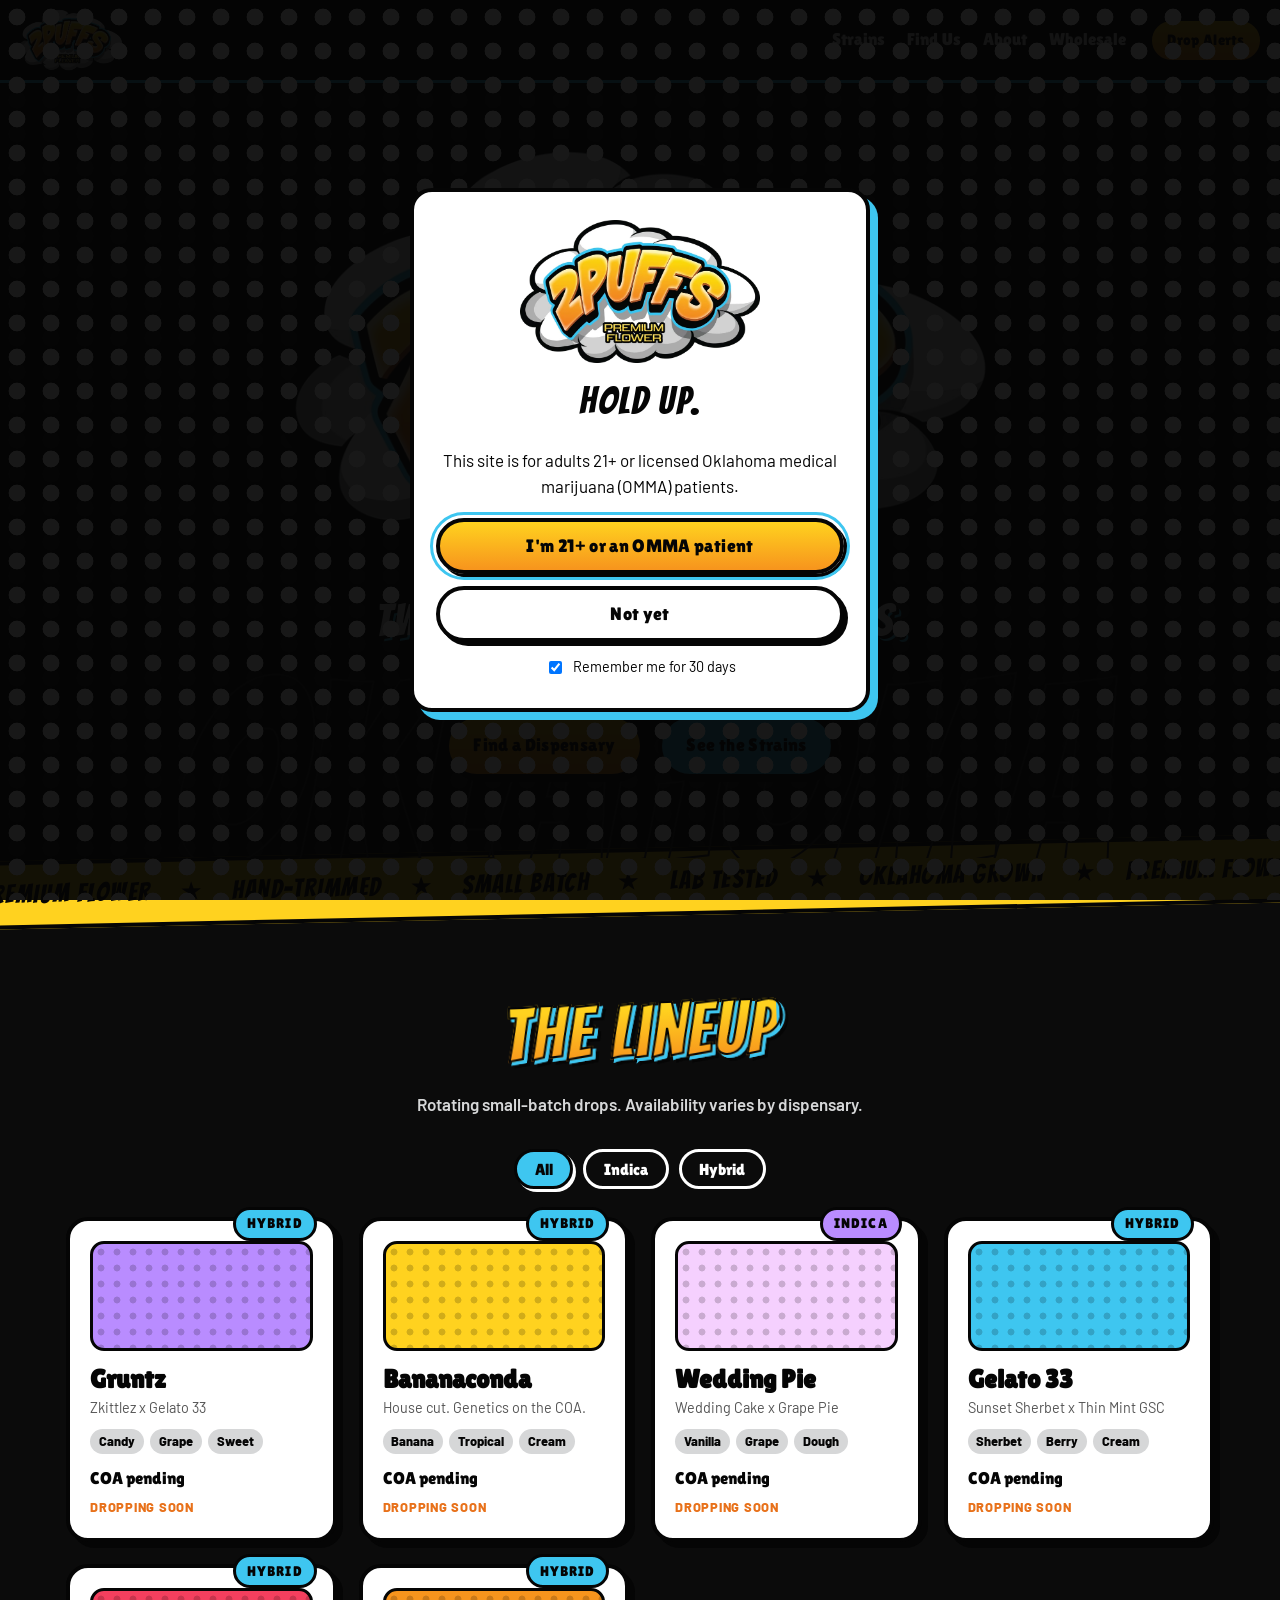
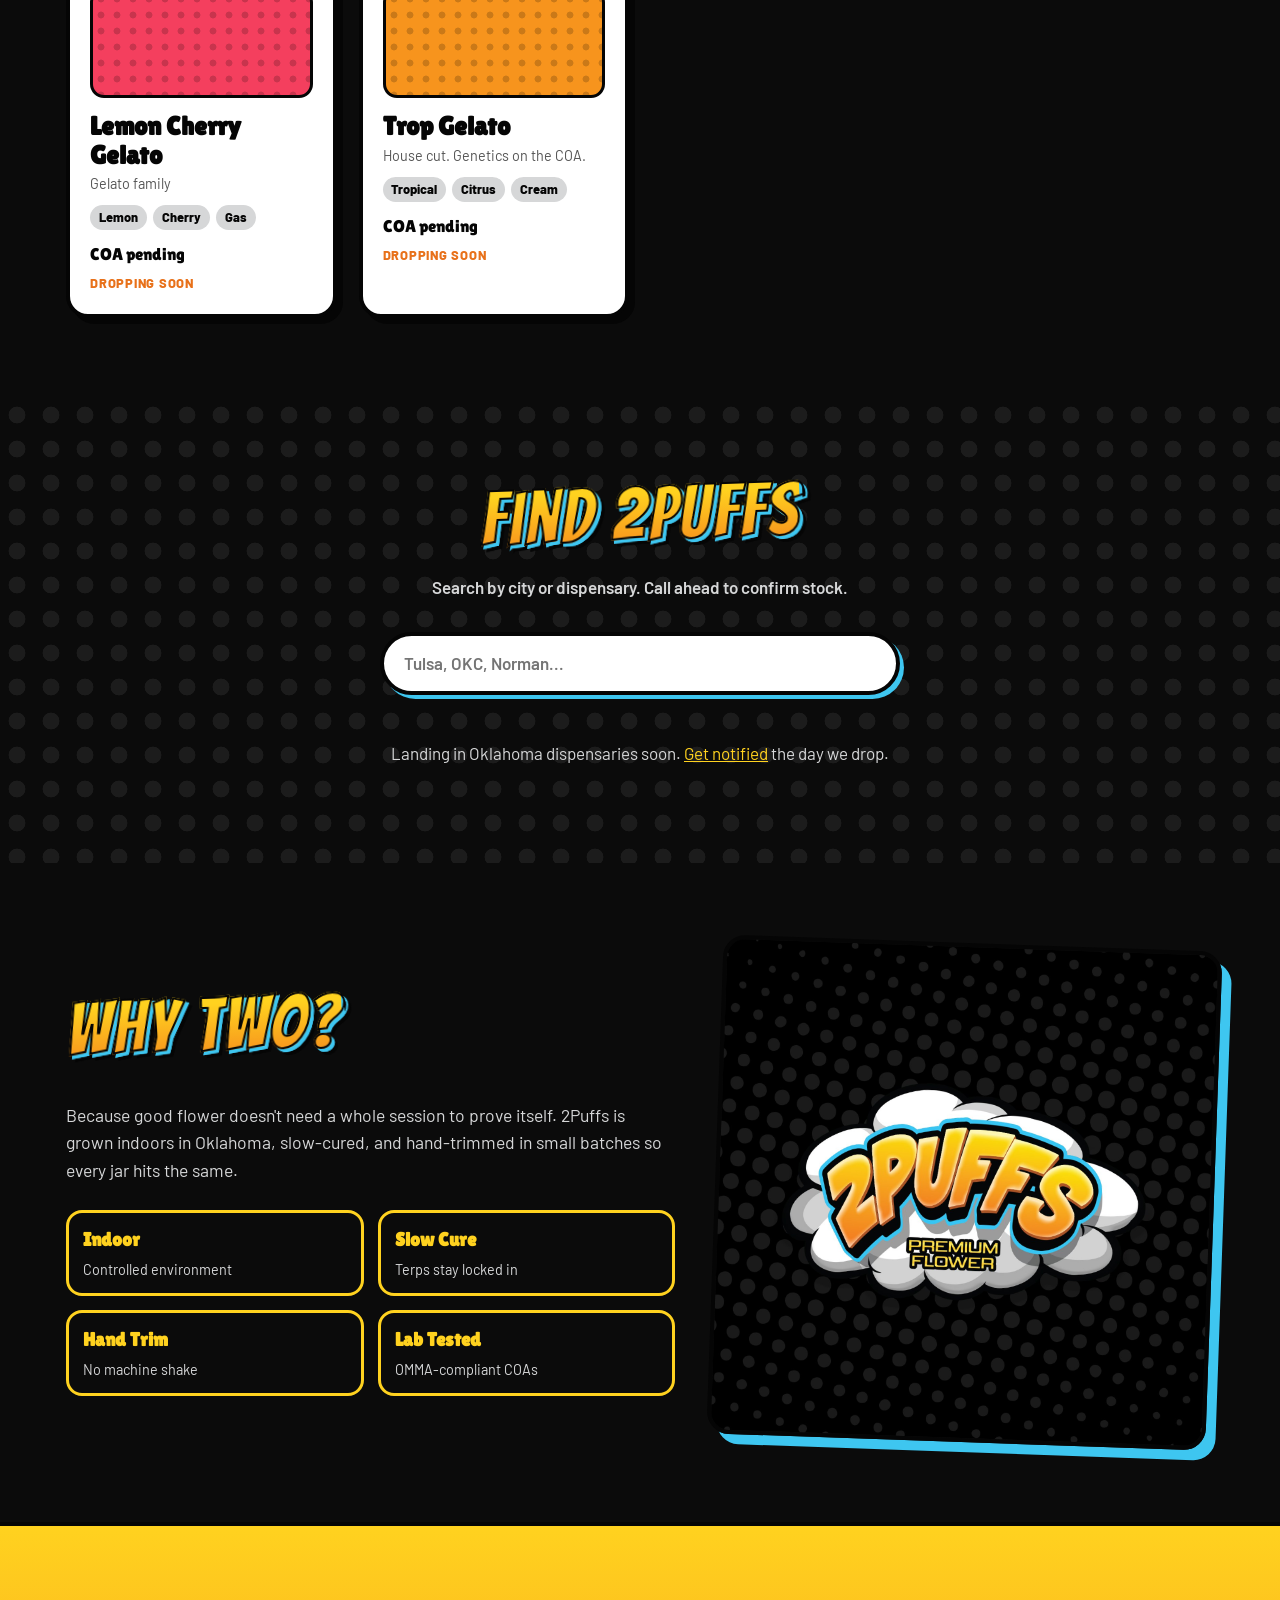
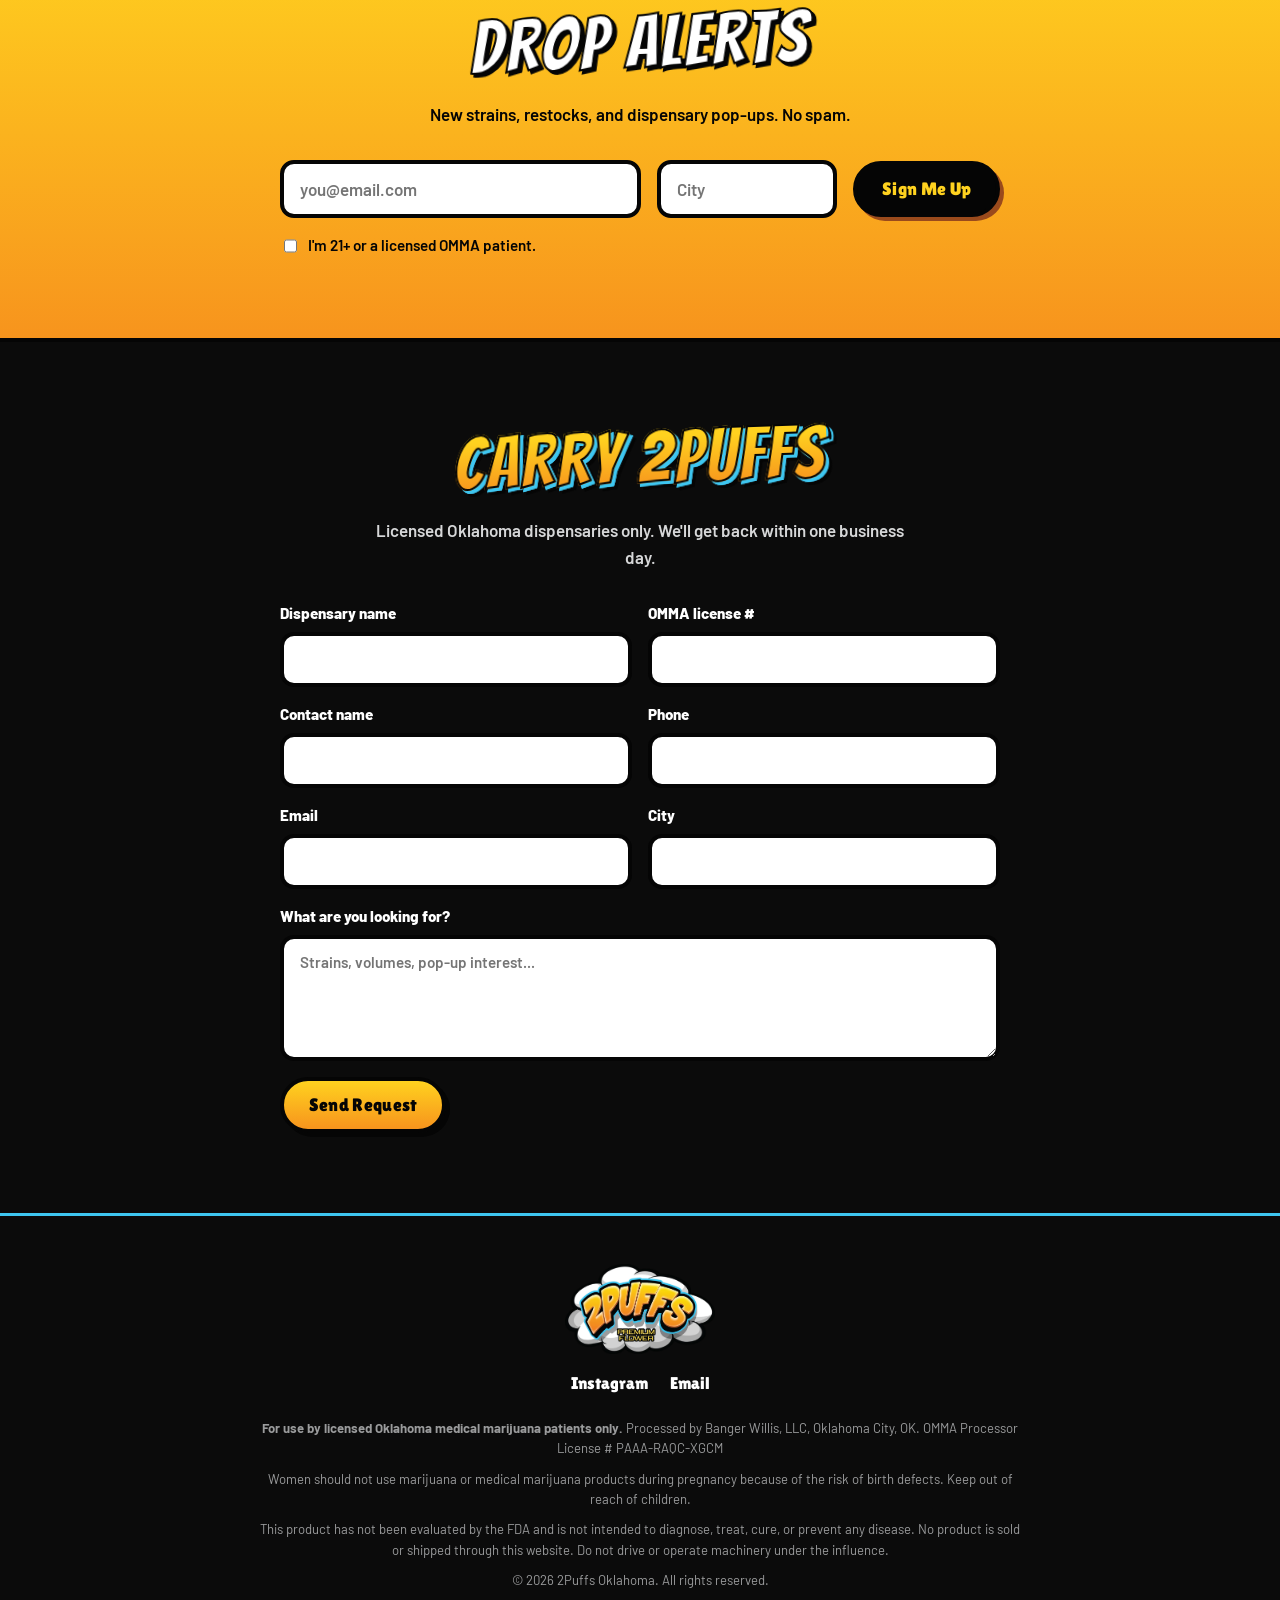
<file: index.html>
<!doctype html>
<html lang="en">
<head>
  <meta charset="utf-8">
  <meta name="viewport" content="width=device-width, initial-scale=1">
  <title>2Puffs Oklahoma | Premium Flower</title>
  <meta name="description" content="2Puffs Premium Flower. Oklahoma medical cannabis, grown for OMMA patients. Find 2Puffs at a dispensary near you.">
  <meta name="theme-color" content="#0b0b0b">
  <meta name="robots" content="index, follow">

  <meta property="og:type" content="website">
  <meta property="og:title" content="2Puffs Oklahoma | Premium Flower">
  <meta property="og:description" content="Two puffs. That's all it takes. Find 2Puffs Premium Flower at Oklahoma dispensaries.">
  <meta property="og:image" content="/assets/img/og-2puffs-1200x630.jpg">
  <meta property="og:image:width" content="1200">
  <meta property="og:image:height" content="630">
  <meta name="twitter:card" content="summary_large_image">

  <link rel="icon" type="image/png" sizes="32x32" href="/assets/img/icon-32.png">
  <link rel="apple-touch-icon" href="/assets/img/icon-180.png">
  <link rel="manifest" href="/site.webmanifest">

  <link rel="preconnect" href="https://fonts.googleapis.com">
  <link rel="preconnect" href="https://fonts.gstatic.com" crossorigin>
  <link href="https://fonts.googleapis.com/css2?family=Bangers&family=Lilita+One&family=Barlow:wght@400;600;800&display=swap" rel="stylesheet">
  <link rel="preload" as="image" href="/assets/img/2puffs-logo-750.webp" type="image/webp">
  <link rel="stylesheet" href="/css/styles.css">
</head>
<body>

  <!-- AGE / PATIENT GATE -->
  <div class="gate" id="gate" role="dialog" aria-modal="true" aria-labelledby="gate-title" hidden>
    <div class="gate__card">
      <img src="/assets/img/2puffs-logo-750.webp" alt="2Puffs Premium Flower" width="320" height="191">
      <h2 id="gate-title">Hold up.</h2>
      <p>This site is for adults 21+ or licensed Oklahoma medical marijuana (OMMA) patients.</p>
      <div class="gate__actions">
        <button class="btn btn--primary" id="gate-yes">I'm 21+ or an OMMA patient</button>
        <button class="btn btn--ghost" id="gate-no">Not yet</button>
      </div>
      <label class="gate__remember"><input type="checkbox" id="gate-remember" checked> Remember me for 30 days</label>
      <p class="gate__deny" id="gate-deny" hidden>Come back when you're legal. We'll be here.</p>
    </div>
  </div>

  <header class="nav" id="top">
    <a class="nav__brand" href="#top" aria-label="2Puffs home">
      <img src="/assets/img/2puffs-logo-750.webp" alt="" width="120" height="72">
    </a>
    <button class="nav__toggle" id="nav-toggle" aria-expanded="false" aria-controls="nav-links">
      <span class="sr-only">Menu</span><span></span><span></span><span></span>
    </button>
    <nav class="nav__links" id="nav-links" aria-label="Main">
      <a href="#strains">Strains</a>
      <a href="#find">Find Us</a>
      <a href="#about">About</a>
      <a href="#wholesale">Wholesale</a>
      <a class="btn btn--primary btn--sm" href="#drops">Drop Alerts</a>
    </nav>
  </header>

  <main>
    <!-- HERO -->
    <section class="hero dots">
      <div class="hero__inner">
        <img class="hero__logo float" src="/assets/img/2puffs-logo-750.webp"
             srcset="/assets/img/2puffs-logo-750.webp 750w, /assets/img/2puffs-logo.webp 1500w"
             sizes="(max-width: 800px) 92vw, 720px"
             alt="2Puffs Premium Flower" width="750" height="447">
        <p class="hero__tag">Two puffs. That's all it takes.</p>
        <p class="hero__sub">Premium indoor flower for Oklahoma patients.</p>
        <div class="hero__cta">
          <a class="btn btn--primary" href="#find">Find a Dispensary</a>
          <a class="btn btn--blue" href="#strains">See the Strains</a>
        </div>
      </div>
      <div class="hero__ok" aria-hidden="true">OKLAHOMA</div>
    </section>

    <!-- MARQUEE -->
    <div class="marquee" aria-hidden="true">
      <div class="marquee__track">
        <span>PREMIUM FLOWER</span><span>★</span><span>HAND-TRIMMED</span><span>★</span><span>SMALL BATCH</span><span>★</span><span>LAB TESTED</span><span>★</span><span>OKLAHOMA GROWN</span><span>★</span>
        <span>PREMIUM FLOWER</span><span>★</span><span>HAND-TRIMMED</span><span>★</span><span>SMALL BATCH</span><span>★</span><span>LAB TESTED</span><span>★</span><span>OKLAHOMA GROWN</span><span>★</span>
      </div>
    </div>

    <!-- STRAINS -->
    <section class="section" id="strains">
      <h2 class="h-comic">The Lineup</h2>
      <p class="section__lede">Rotating small-batch drops. Availability varies by dispensary.</p>
      <div class="filters" role="group" aria-label="Filter strains">
        <button class="chip is-active" data-type="all">All</button>
        <button class="chip" data-type="indica">Indica</button>
        <button class="chip" data-type="hybrid">Hybrid</button>
        <button class="chip" data-type="sativa">Sativa</button>
      </div>
      <div class="grid strains" id="strain-grid" aria-live="polite"></div>
    </section>

    <!-- FIND US -->
    <section class="section section--dark dots" id="find">
      <h2 class="h-comic">Find 2Puffs</h2>
      <p class="section__lede">Search by city or dispensary. Call ahead to confirm stock.</p>
      <div class="search">
        <label for="store-search" class="sr-only">Search city or dispensary</label>
        <input id="store-search" type="search" placeholder="Tulsa, OKC, Norman..." autocomplete="off">
      </div>
      <ul class="stores" id="store-list" aria-live="polite"></ul>
      <p class="stores__empty" id="store-empty" hidden>No match yet. <a href="#drops">Get notified</a> when we land near you.</p>
    </section>

    <!-- ABOUT -->
    <section class="section about" id="about">
      <div class="about__copy">
        <h2 class="h-comic">Why Two?</h2>
        <p>Because good flower doesn't need a whole session to prove itself. 2Puffs is grown indoors in Oklahoma, slow-cured, and hand-trimmed in small batches so every jar hits the same.</p>
        <ul class="badges">
          <li><strong>Indoor</strong><span>Controlled environment</span></li>
          <li><strong>Slow Cure</strong><span>Terps stay locked in</span></li>
          <li><strong>Hand Trim</strong><span>No machine shake</span></li>
          <li><strong>Lab Tested</strong><span>OMMA-compliant COAs</span></li>
        </ul>
      </div>
      <div class="about__art">
        <img src="/assets/img/og-2puffs.jpg" alt="2Puffs logo on black halftone" width="1500" height="1500" loading="lazy">
      </div>
    </section>

    <!-- DROP ALERTS -->
    <section class="section section--orange" id="drops">
      <h2 class="h-comic">Drop Alerts</h2>
      <p class="section__lede">New strains, restocks, and dispensary pop-ups. No spam.</p>
      <form class="form form--inline" name="drop-alerts" method="POST" data-netlify="true" netlify-honeypot="bot-field" action="/thanks.html">
        <input type="hidden" name="form-name" value="drop-alerts">
        <p class="hidden"><label>Leave blank <input name="bot-field"></label></p>
        <label class="sr-only" for="drop-email">Email</label>
        <input id="drop-email" type="email" name="email" placeholder="you@email.com" required>
        <label class="sr-only" for="drop-city">City</label>
        <input id="drop-city" type="text" name="city" placeholder="City">
        <button class="btn btn--dark" type="submit">Sign Me Up</button>
        <label class="form__consent"><input type="checkbox" name="age_confirm" value="yes" required> I'm 21+ or a licensed OMMA patient.</label>
      </form>
    </section>

    <!-- WHOLESALE -->
    <section class="section" id="wholesale">
      <h2 class="h-comic">Carry 2Puffs</h2>
      <p class="section__lede">Licensed Oklahoma dispensaries only. We'll get back within one business day.</p>
      <form class="form" name="wholesale" method="POST" data-netlify="true" netlify-honeypot="bot-field" action="/thanks.html">
        <input type="hidden" name="form-name" value="wholesale">
        <p class="hidden"><label>Leave blank <input name="bot-field"></label></p>
        <div class="form__row">
          <label>Dispensary name<input type="text" name="dispensary" required></label>
          <label>OMMA license #<input type="text" name="omma_license" required pattern="[A-Za-z0-9\-]{6,}" title="Enter your OMMA license number"></label>
        </div>
        <div class="form__row">
          <label>Contact name<input type="text" name="name" required></label>
          <label>Phone<input type="tel" name="phone" required></label>
        </div>
        <div class="form__row">
          <label>Email<input type="email" name="email" required></label>
          <label>City<input type="text" name="city" required></label>
        </div>
        <label>What are you looking for?<textarea name="message" rows="4" placeholder="Strains, volumes, pop-up interest..."></textarea></label>
        <button class="btn btn--primary" type="submit">Send Request</button>
      </form>
    </section>
  </main>

  <footer class="footer">
    <img src="/assets/img/2puffs-logo-750.webp" alt="2Puffs" width="160" height="95" loading="lazy">
    <nav class="footer__social" aria-label="Social">
      <a href="https://instagram.com/2puffsok" rel="noopener" target="_blank">Instagram</a>
      <a href="mailto:hello@2puffsok.com">Email</a>
    </nav>
    <div class="footer__legal">
      <p><strong>For use by licensed Oklahoma medical marijuana patients only.</strong> Processed by Banger Willis, LLC, Oklahoma City, OK. OMMA Processor License # <span data-omma>PAAA-RAQC-XGCM</span></p>
      <p>Women should not use marijuana or medical marijuana products during pregnancy because of the risk of birth defects. Keep out of reach of children.</p>
      <p>This product has not been evaluated by the FDA and is not intended to diagnose, treat, cure, or prevent any disease. No product is sold or shipped through this website. Do not drive or operate machinery under the influence.</p>
      <p>&copy; <span id="year">2026</span> 2Puffs Oklahoma. All rights reserved.</p>
    </div>
  </footer>

  <script src="/js/main.js" defer></script>
</body>
</html>
</file>
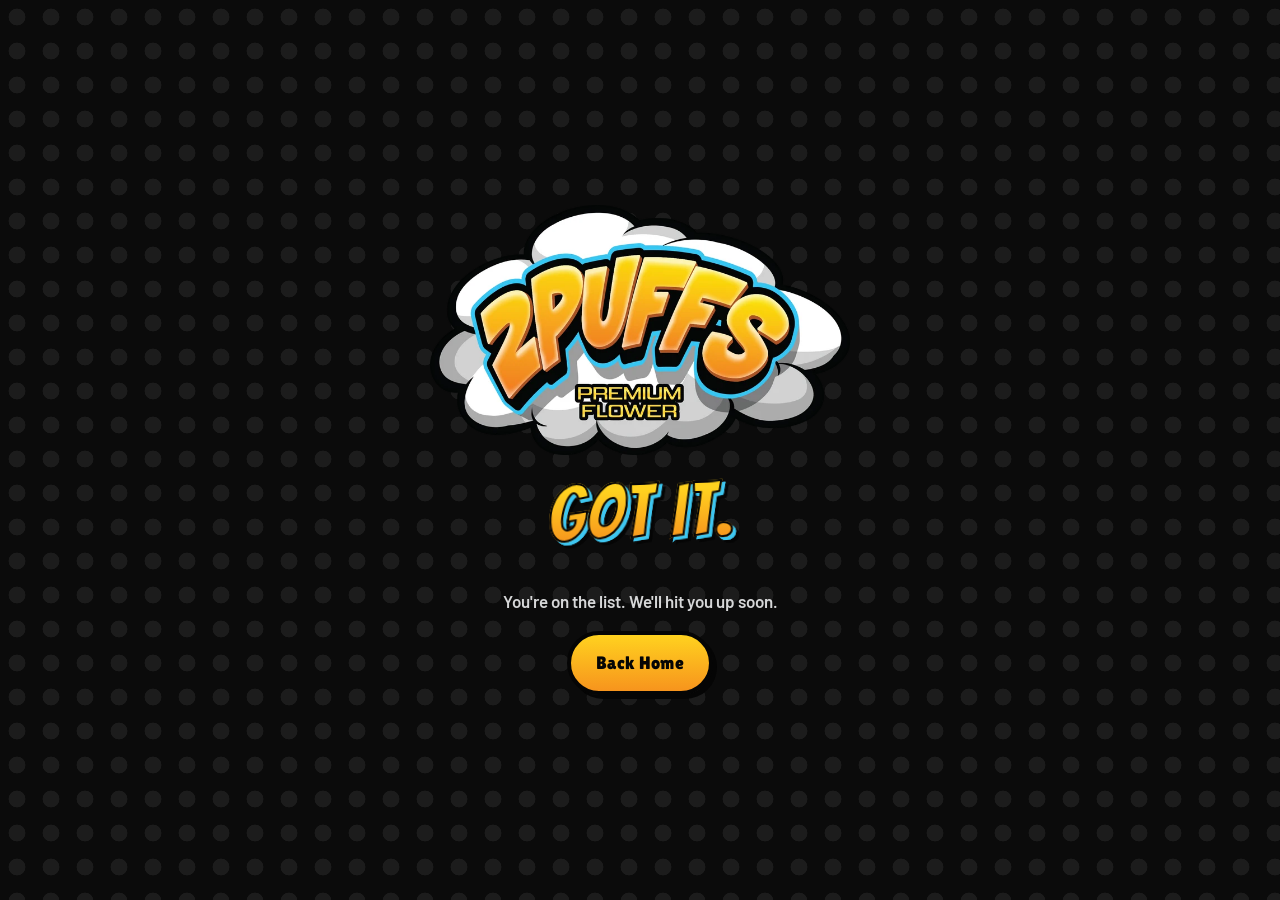
<file: thanks.html>
<!doctype html>
<html lang="en">
<head>
  <meta charset="utf-8">
  <meta name="viewport" content="width=device-width, initial-scale=1">
  <title>Got It | 2Puffs</title>
  <meta name="robots" content="noindex">
  <link rel="icon" type="image/png" sizes="32x32" href="/assets/img/icon-32.png">
  <link href="https://fonts.googleapis.com/css2?family=Bangers&family=Lilita+One&family=Barlow:wght@400;600;800&display=swap" rel="stylesheet">
  <link rel="stylesheet" href="/css/styles.css">
</head>
<body class="dots">
  <main class="page">
    <div>
      <img src="/assets/img/2puffs-logo-750.webp" alt="2Puffs" width="750" height="447">
      <h1 class="h-comic">Got it.</h1>
      <p>You're on the list. We'll hit you up soon.</p>
      <a class="btn btn--primary" href="/">Back Home</a>
    </div>
  </main>
</body>
</html>
</file>
<file: css/styles.css>
/* 2Puffs Oklahoma — brand tokens pulled from the logo */
:root {
  --black: #0b0b0b;
  --ink: #050505;
  --dot: #1c1c1c;
  --white: #ffffff;
  --cloud: #d6d7d8;
  --cloud-dark: #9a9b9c;
  --yellow: #ffd21f;
  --orange: #f7941d;
  --orange-deep: #e8711a;
  --brown: #9a4a1c;
  --blue: #3ec6f0;
  --radius: 22px;
  --stroke: 4px solid var(--ink);
  --shadow: 6px 6px 0 var(--ink);
  --font-comic: "Bangers", "Lilita One", Impact, sans-serif;
  --font-head: "Lilita One", "Arial Black", sans-serif;
  --font-body: "Barlow", system-ui, -apple-system, Segoe UI, Roboto, sans-serif;
  --max: 1180px;
  --gutter: 16px;
}

*, *::before, *::after { box-sizing: border-box; }
html { scroll-behavior: smooth; -webkit-text-size-adjust: 100%; overflow-x: clip; }
body {
  margin: 0;
  background: var(--black);
  color: var(--white);
  font-family: var(--font-body);
  font-size: 17px;
  line-height: 1.55;
  overflow-x: hidden;
  overflow-x: clip;
}
img { max-width: 100%; height: auto; display: block; }
a { color: var(--yellow); }
.sr-only, .hidden {
  position: absolute !important; width: 1px; height: 1px; padding: 0; margin: -1px;
  overflow: hidden; clip: rect(0 0 0 0); white-space: nowrap; border: 0;
}
body.is-locked { overflow: hidden; }

/* Halftone dot pattern — matches the brand square */
.dots {
  background-color: var(--black);
  background-image: radial-gradient(var(--dot) 34%, transparent 36%);
  background-size: 34px 34px;
}

/* Buttons */
.btn {
  display: inline-flex; align-items: center; justify-content: center;
  font-family: var(--font-head); font-size: 1.1rem; letter-spacing: .02em;
  text-decoration: none; color: var(--ink);
  padding: .8em 1.4em; border: var(--stroke); border-radius: 999px;
  box-shadow: 4px 4px 0 var(--ink); cursor: pointer;
  transition: transform .12s ease, box-shadow .12s ease;
}
.btn:hover { transform: translate(-2px, -2px); box-shadow: 6px 6px 0 var(--ink); }
.btn:active { transform: translate(2px, 2px); box-shadow: 1px 1px 0 var(--ink); }
.btn:focus-visible, .chip:focus-visible, input:focus-visible, textarea:focus-visible { outline: 3px solid var(--blue); outline-offset: 3px; }
.btn--primary { background: linear-gradient(180deg, var(--yellow), var(--orange)); }
.btn--blue { background: var(--blue); }
.btn--dark { background: var(--ink); color: var(--yellow); box-shadow: 4px 4px 0 var(--brown); }
.btn--ghost { background: var(--white); }
.btn--sm { font-size: .95rem; padding: .5em 1em; }

/* Headings: comic gradient text with ink outline */
.h-comic {
  font-family: var(--font-comic);
  font-weight: 400;
  font-size: clamp(2.6rem, 8vw, 4.6rem);
  line-height: 1; letter-spacing: .03em; margin: 0 0 .3em;
  background: linear-gradient(180deg, var(--yellow) 20%, var(--orange) 90%);
  -webkit-background-clip: text; background-clip: text; color: transparent;
  -webkit-text-stroke: 2px var(--ink);
  filter: drop-shadow(3px 3px 0 var(--blue)) drop-shadow(3px 3px 0 var(--ink));
  transform: rotate(-2deg);
  display: inline-block;
}

/* Gate */
.gate {
  position: fixed; inset: 0; z-index: 100;
  display: grid; place-items: center; padding: var(--gutter);
  background: rgba(5,5,5,.94);
  background-image: radial-gradient(#181818 34%, transparent 36%);
  background-size: 34px 34px;
}
.gate[hidden] { display: none; }
.gate__card {
  width: min(460px, 100%); text-align: center;
  background: var(--white); color: var(--ink);
  border: var(--stroke); border-radius: var(--radius); box-shadow: 8px 8px 0 var(--blue);
  padding: 28px 22px;
}
.gate__card img { margin: 0 auto 8px; width: 240px; }
.gate__card h2 { font-family: var(--font-comic); font-weight: 400; font-size: 2.4rem; margin: 0; letter-spacing: .04em; }
.gate__actions { display: grid; gap: 12px; margin: 18px 0 12px; }
.gate__remember { font-size: .9rem; display: inline-flex; gap: 8px; align-items: center; }
.gate__deny { font-weight: 800; color: var(--orange-deep); }

/* Nav */
.nav {
  position: sticky; top: 0; z-index: 50;
  display: flex; align-items: center; justify-content: space-between;
  padding: 8px var(--gutter);
  background: rgba(11,11,11,.92); backdrop-filter: blur(8px);
  border-bottom: 3px solid var(--blue);
}
.nav__brand img { width: 108px; }
.nav__links { display: flex; gap: 22px; align-items: center; }
.nav__links a:not(.btn) {
  color: var(--white); text-decoration: none; font-family: var(--font-head); font-size: 1.05rem;
}
.nav__links a:not(.btn):hover { color: var(--yellow); }
.nav__toggle { display: none; background: none; border: 0; padding: 10px; cursor: pointer; }
.nav__toggle span:not(.sr-only) { display: block; width: 26px; height: 3px; margin: 5px 0; background: var(--yellow); border-radius: 2px; transition: transform .2s, opacity .2s; }
.nav__toggle[aria-expanded="true"] span:nth-of-type(2) { transform: translateY(8px) rotate(45deg); }
.nav__toggle[aria-expanded="true"] span:nth-of-type(3) { opacity: 0; }
.nav__toggle[aria-expanded="true"] span:nth-of-type(4) { transform: translateY(-8px) rotate(-45deg); }

@media (max-width: 760px) {
  .nav__toggle { display: block; }
  .nav__links {
    position: absolute; top: 100%; left: 0; right: 0;
    flex-direction: column; gap: 0; padding: 8px var(--gutter) 18px;
    background: var(--black); border-bottom: 3px solid var(--blue);
    display: none;
  }
  .nav__links.is-open { display: flex; }
  .nav__links a:not(.btn) { padding: 12px 0; width: 100%; text-align: center; font-size: 1.25rem; }
  .nav__links .btn { margin-top: 8px; }
}

/* Hero */
.hero { position: relative; overflow: hidden; padding: 56px var(--gutter) 80px; text-align: center; }
.hero__inner { position: relative; z-index: 2; max-width: 760px; margin: 0 auto; }
.hero__logo { width: min(720px, 92vw); margin: 0 auto; filter: drop-shadow(0 18px 30px rgba(0,0,0,.6)); }
.hero__tag {
  font-family: var(--font-comic); font-size: clamp(1.8rem, 6vw, 2.8rem); letter-spacing: .04em;
  color: var(--white); margin: 18px 0 0; text-shadow: 3px 3px 0 var(--ink), 5px 5px 0 var(--blue);
}
.hero__sub { margin: 6px 0 26px; color: var(--cloud); font-weight: 600; }
.hero__cta { display: flex; gap: 14px; justify-content: center; flex-wrap: wrap; }
.hero__ok {
  position: absolute; z-index: 1; left: 50%; bottom: -0.18em; transform: translateX(-50%);
  font-family: var(--font-comic); font-size: clamp(5rem, 22vw, 16rem); line-height: 1;
  color: transparent; -webkit-text-stroke: 2px #222; white-space: nowrap; pointer-events: none;
}
.float { animation: float 5s ease-in-out infinite; }
@keyframes float { 0%,100% { transform: translateY(0) rotate(-1deg); } 50% { transform: translateY(-12px) rotate(1deg); } }

/* Marquee */
.marquee { overflow: hidden; background: var(--yellow); color: var(--ink); border-block: var(--stroke); transform: rotate(-1.2deg); margin: -10px -20px 0; }
.marquee__track { display: flex; gap: 28px; width: max-content; padding: 10px 0; animation: marquee 28s linear infinite; font-family: var(--font-comic); font-size: 1.6rem; letter-spacing: .06em; }
@keyframes marquee { to { transform: translateX(-50%); } }

/* Sections */
.section { padding: 80px var(--gutter); max-width: var(--max); margin: 0 auto; text-align: center; }
.section--dark, .section--orange { max-width: none; }
.section--dark > *, .section--orange > * { max-width: var(--max); margin-left: auto; margin-right: auto; }
.section--orange { background: linear-gradient(180deg, var(--yellow), var(--orange)); color: var(--ink); border-block: var(--stroke); }
.section--orange .h-comic { background: none; color: var(--white); -webkit-text-fill-color: var(--white); filter: drop-shadow(3px 3px 0 var(--ink)); }
.section__lede { color: var(--cloud); margin: 0 auto 32px; max-width: 560px; font-weight: 600; }
.section--orange .section__lede { color: var(--ink); }

/* Filters */
.filters { display: flex; gap: 10px; justify-content: center; flex-wrap: wrap; margin-bottom: 28px; }
.chip {
  font-family: var(--font-head); font-size: 1rem; padding: .45em 1.1em; border-radius: 999px;
  border: 3px solid var(--white); background: transparent; color: var(--white); cursor: pointer;
}
.chip.is-active { background: var(--blue); border-color: var(--ink); color: var(--ink); box-shadow: 3px 3px 0 var(--white); }

/* Strain cards */
.grid { display: grid; gap: 22px; grid-template-columns: repeat(auto-fill, minmax(250px, 1fr)); text-align: left; }
.card {
  position: relative; background: var(--white); color: var(--ink);
  border: var(--stroke); border-radius: var(--radius); box-shadow: var(--shadow);
  padding: 20px; transition: transform .15s ease;
}
.card:hover { transform: translateY(-4px) rotate(-.6deg); }
.card__type {
  position: absolute; top: -14px; right: 16px;
  font-family: var(--font-head); font-size: .85rem; text-transform: uppercase; letter-spacing: .08em;
  padding: .25em .8em; border: 3px solid var(--ink); border-radius: 999px; background: var(--blue);
}
.card__type--indica { background: #b98cff; }
.card__type--sativa { background: var(--yellow); }
.card__type--hybrid { background: var(--blue); }
.card__swatch { height: 110px; border-radius: 14px; border: 3px solid var(--ink); margin-bottom: 14px;
  background-image: radial-gradient(rgba(0,0,0,.18) 30%, transparent 32%); background-size: 16px 16px; }
.card h3 { font-family: var(--font-head); font-size: 1.6rem; line-height: 1.1; margin: 0 0 4px; }
.card__lineage { font-size: .9rem; color: #555; margin: 0 0 10px; }
.card__notes { display: flex; flex-wrap: wrap; gap: 6px; padding: 0; margin: 0 0 12px; list-style: none; }
.card__notes li { font-size: .8rem; font-weight: 800; padding: .2em .7em; border-radius: 999px; background: var(--cloud); }
.card__thc { font-family: var(--font-head); font-size: 1.05rem; margin: 0; }
.card__status { font-size: .8rem; font-weight: 800; color: var(--orange-deep); text-transform: uppercase; letter-spacing: .06em; }

/* Store finder */
.search input {
  width: min(520px, 100%); font: inherit; font-weight: 600;
  padding: 14px 20px; border-radius: 999px; border: var(--stroke);
  box-shadow: 4px 4px 0 var(--blue); margin-bottom: 28px;
}
.stores { list-style: none; padding: 0; margin: 0 auto; display: grid; gap: 16px; grid-template-columns: repeat(auto-fill, minmax(260px, 1fr)); text-align: left; }
.store {
  background: var(--black); border: 3px solid var(--cloud); border-radius: 18px; padding: 18px;
}
.store h3 { font-family: var(--font-head); color: var(--yellow); margin: 0 0 4px; font-size: 1.3rem; }
.store p { margin: 0 0 4px; color: var(--cloud); font-size: .95rem; }
.store__links { display: flex; gap: 14px; margin-top: 10px; font-weight: 800; }
.stores__empty { color: var(--cloud); }

/* About */
.about { display: grid; gap: 40px; align-items: center; text-align: left; grid-template-columns: 1.1fr .9fr; }
.about__copy p { color: var(--cloud); font-size: 1.1rem; }
.about__art img { border: var(--stroke); border-radius: var(--radius); box-shadow: 10px 10px 0 var(--blue); transform: rotate(2deg); }
.badges { list-style: none; padding: 0; margin: 26px 0 0; display: grid; grid-template-columns: 1fr 1fr; gap: 14px; }
.badges li { border: 3px solid var(--yellow); border-radius: 16px; padding: 12px 14px; }
.badges strong { display: block; font-family: var(--font-head); font-size: 1.2rem; color: var(--yellow); }
.badges span { font-size: .9rem; color: var(--cloud); }
@media (max-width: 820px) { .about { grid-template-columns: 1fr; } .about__art { order: -1; max-width: 420px; margin: 0 auto; } }

/* Forms */
.form { display: grid; gap: 16px; max-width: 720px; margin: 0 auto; text-align: left; }
.form label { display: grid; gap: 6px; font-weight: 800; font-size: .95rem; }
.form input:not([type="checkbox"]), .form textarea {
  font: inherit; font-weight: 600; width: 100%;
  padding: 12px 16px; border-radius: 14px; border: var(--stroke); background: var(--white); color: var(--ink);
}
.form__row { display: grid; gap: 16px; grid-template-columns: 1fr 1fr; }
@media (max-width: 620px) { .form__row { grid-template-columns: 1fr; } }
.form .btn { justify-self: start; }
.form--inline { grid-template-columns: 2fr 1fr auto; align-items: center; }
.form--inline .form__consent { grid-column: 1 / -1; display: flex; gap: 8px; font-weight: 600; }
.form--inline .btn { justify-self: stretch; }
@media (max-width: 680px) { .form--inline { grid-template-columns: 1fr; } }

/* Footer */
.footer { padding: 48px var(--gutter) 32px; text-align: center; border-top: 3px solid var(--blue); }
.footer > img { width: 150px; margin: 0 auto 16px; }
.footer__social { display: flex; gap: 22px; justify-content: center; margin-bottom: 22px; font-family: var(--font-head); }
.footer__social a { color: var(--white); text-decoration: none; }
.footer__legal { max-width: 760px; margin: 0 auto; font-size: .82rem; color: var(--cloud-dark); }
.footer__legal p { margin: 0 0 10px; }

/* Simple pages (thanks / 404) */
.page { min-height: 100vh; display: grid; place-items: center; text-align: center; padding: 40px var(--gutter); }
.page img { width: min(420px, 80vw); margin: 0 auto 20px; }
.page p { color: var(--cloud); font-weight: 600; }

@media (prefers-reduced-motion: reduce) {
  html { scroll-behavior: auto; }
  .float, .marquee__track { animation: none; }
  .btn, .card { transition: none; }
}
</file>
